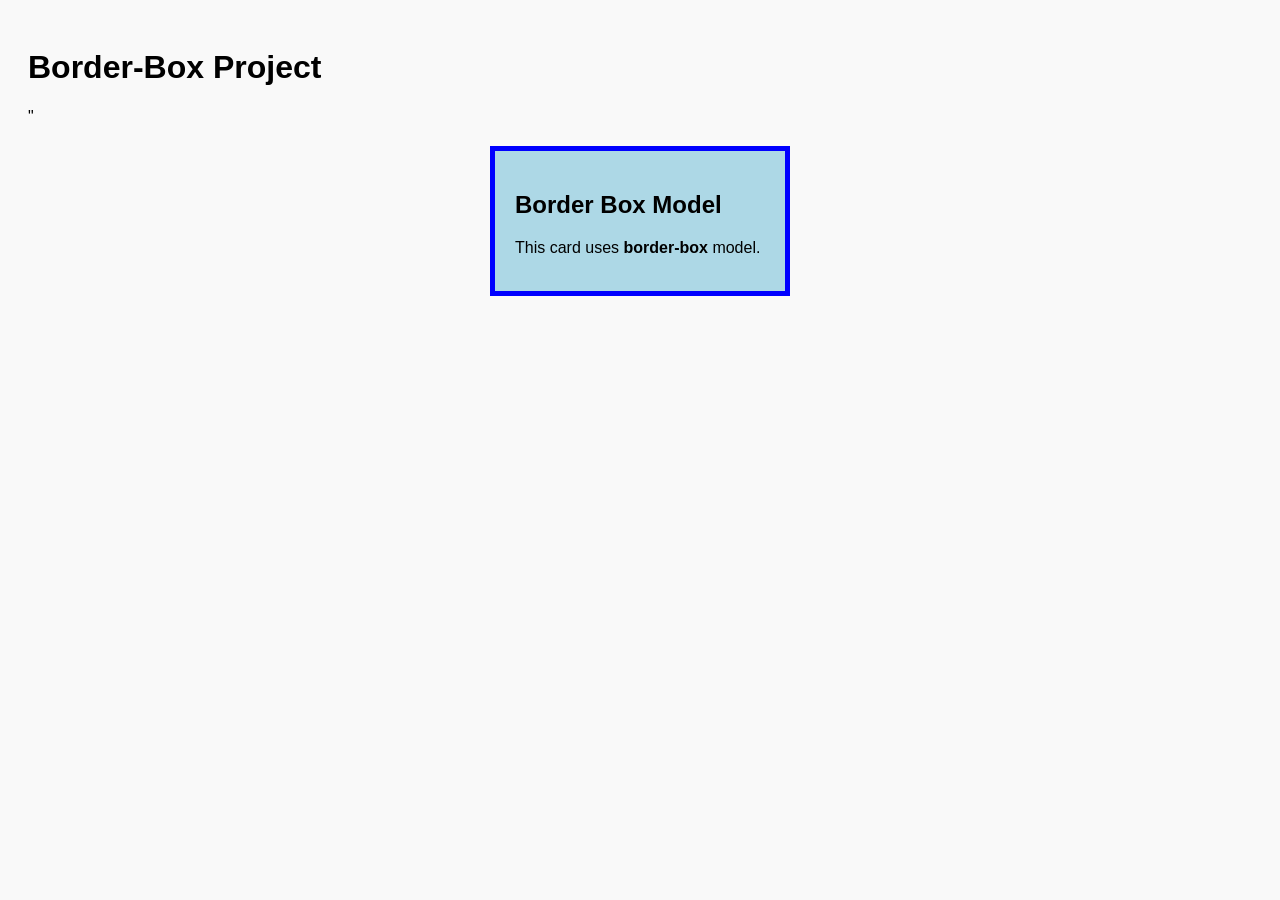
<file: Border-Box Project/index.html>
<!DOCTYPE html>
<html lang="en">
<head>
  <meta charset="UTF-8">
  <title>Border Box Example</title>
  <link rel="stylesheet" href="Style.css"">
</head>
<body>
  <h1>Border-Box Project</h1>"
  <div class="card">
    <h2>Border Box Model</h2>
    <p>This card uses <b>border-box</b> model.</p>
  </div>
</body>
</html>
</file>
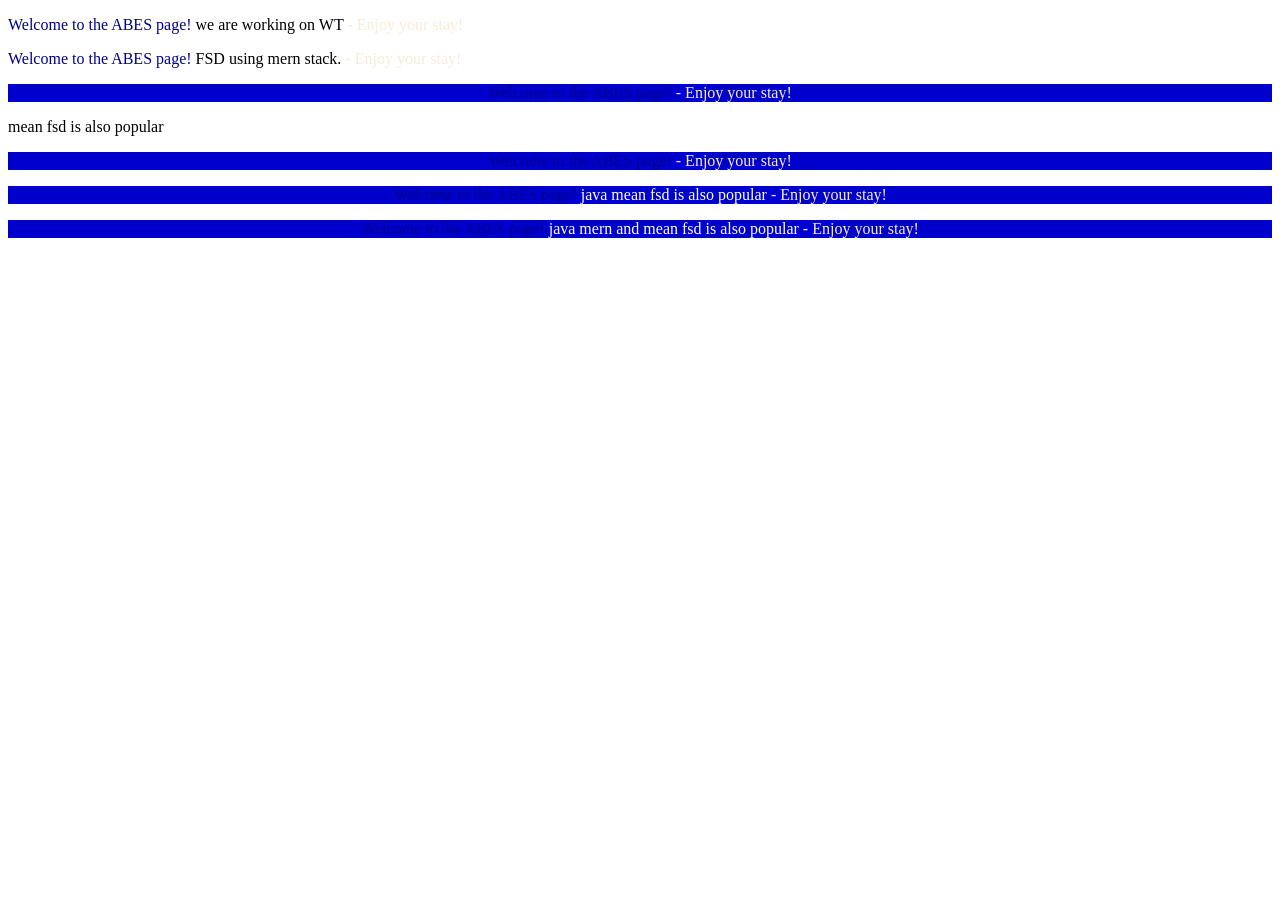
<file: CSS/index.html>
<!DOCTYPE html>
<html lang="en">
<head>
    <meta charset="UTF-8">
    <meta name="viewport" content="width=device-width, initial-scale=1.0">
    <title>Document</title>
    <link rel="stylesheet" href="style.css">
    <style>
        
        h2 {
            color: darkblue;
        }
        </style>
</head>
<body>
    <!-- inline style
    <div style="background-color: aqua;">Hello World</div>
    <div> 
      <h2>  ABES Engineering College </h2> 
        </div>
        <h1>Cse-aiml</h1>
        <p>Lorem ipsum dolor sit amet consectetur adipisicing elit. Magni consequatur sapiente repellat, libero explicabo ipsum, asperiores tempora porro at voluptate molestias tenetur voluptatum cumque hic dolore vitae, nulla corrupti cum!</p>
<p>Lorem ipsum dolor sit amet consectetur adipisicing elit. Quisquam nobis minus sit ipsam obcaecati eum ad odio, maxime consequuntur! Dolorem aliquid deserunt excepturi aut id sequi, laboriosam omnis eos reprehenderit?</p> -->  
<div>
    <p id="p1">
        we are working on WT
    </p>
    <span>
        <P>
            FSD using mern stack.
        </P>
    </span>
</div>    
<p></p>mean fsd is also popular</p>
<p>java mean fsd is also popular</p>
<p>java mern and mean fsd is also popular</p>
</body>
</html>
</file>
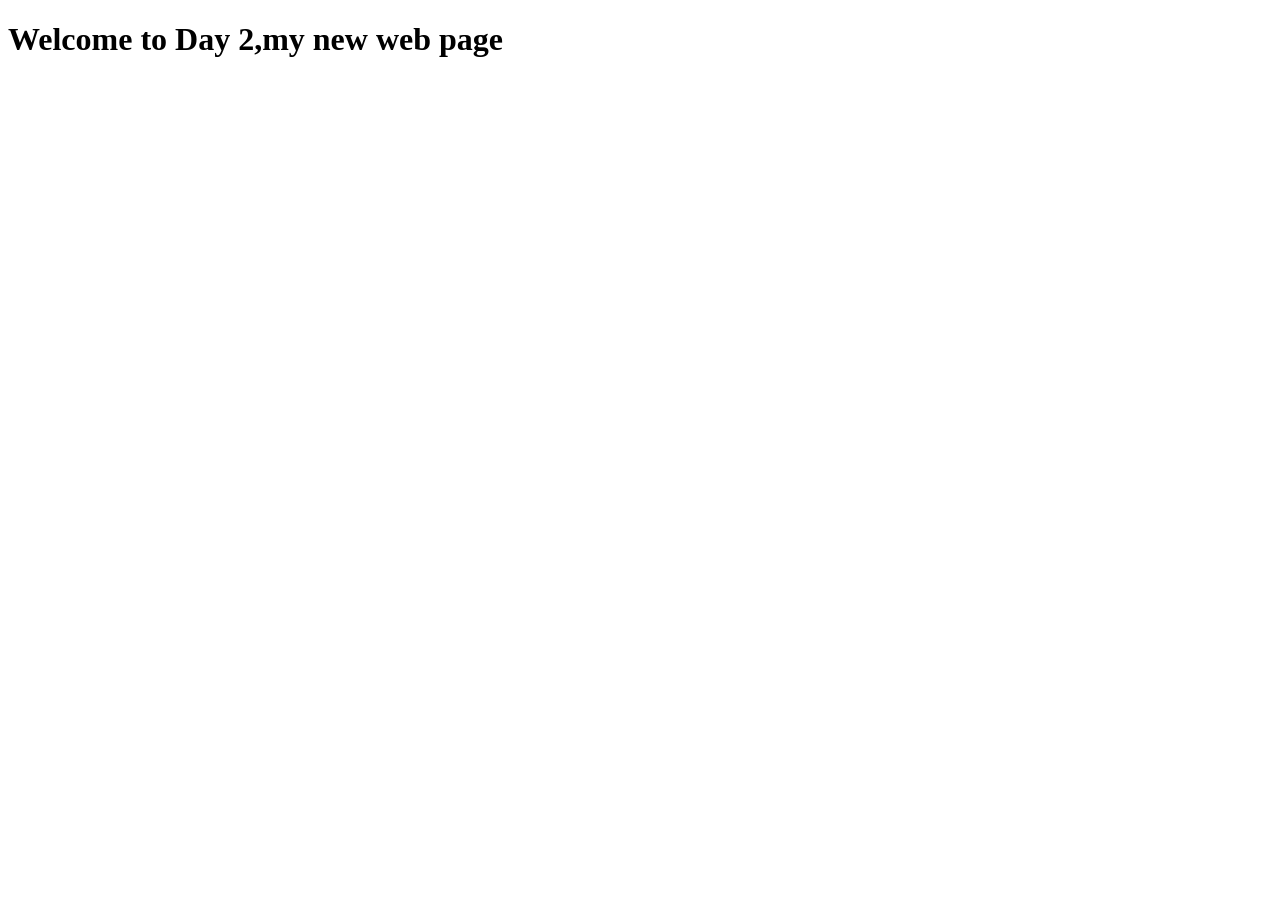
<file: Day_2/index.html>
<!DOCTYPE html>
<html lang="en">
<head>
    <meta charset="UTF-8">
    <meta name="viewport" content="width=device-width, initial-scale=1.0">
    <title>Document</title>
</head>
<body>
    <h1>Welcome to Day 2,my new web page</h1>
</body>
</html>
</file>
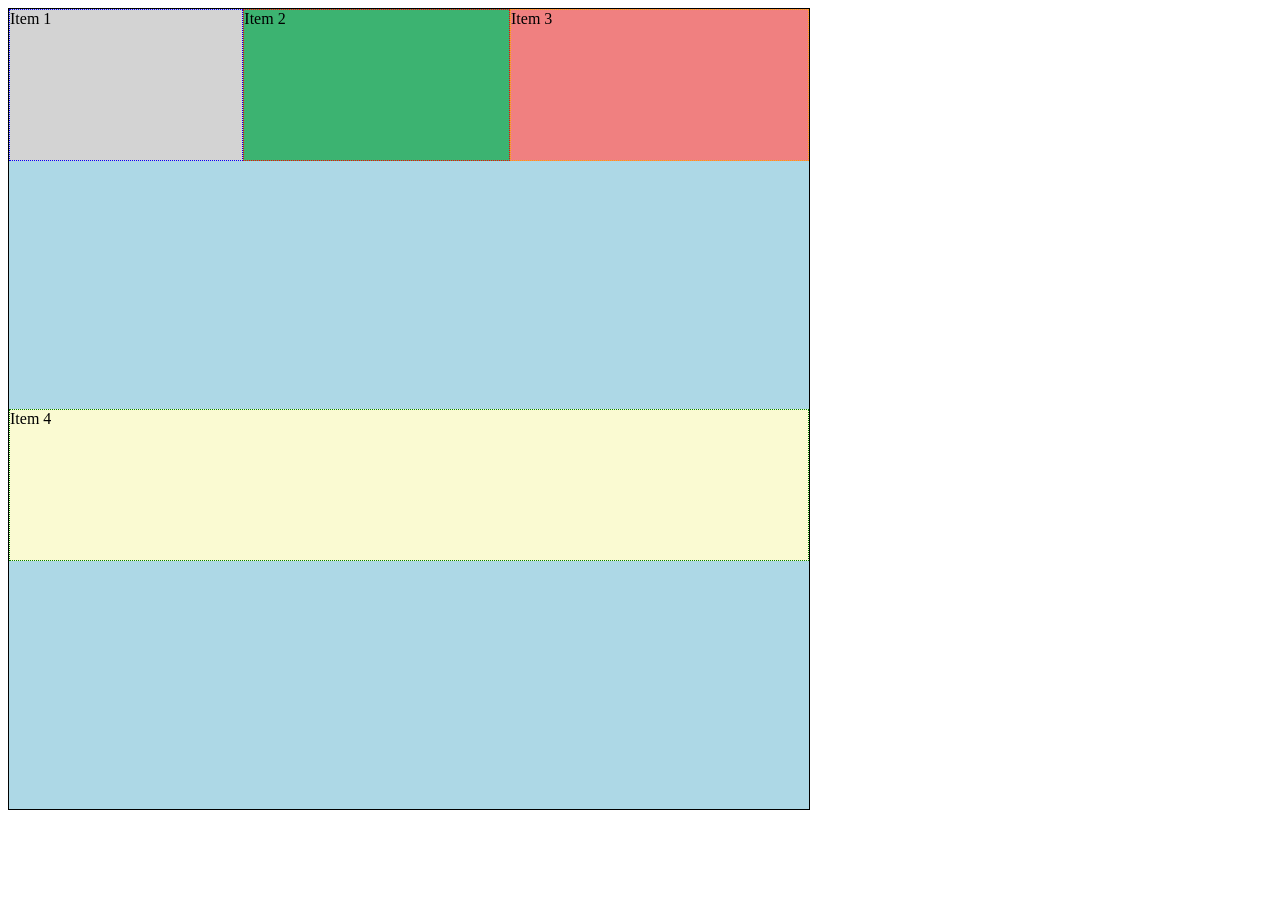
<file: CSS/flex-box/index.html>
<!DOCTYPE html>
<html lang="en">
<head>
    <meta charset="UTF-8">
    <meta name="viewport" content="width=device-width, initial-scale=1.0">
    <link rel="stylesheet" href="Flex.css">
    <title>Document</title>
</head>
<body>
    <div class="container">
        <div class="box1">Item 1</div>
        <div class="box2">Item 2</div>
        <div class="box3">Item 3</div>
        <div class="box4">Item 4</div>

          <!-- <div class="box5">Item 5</div>
        <div class="box6">Item 6</div>
        <div class="box7">Item 7</div>
        <div class="box8">Item 8</div> -->
        </div>
</body>
</html>
</file>
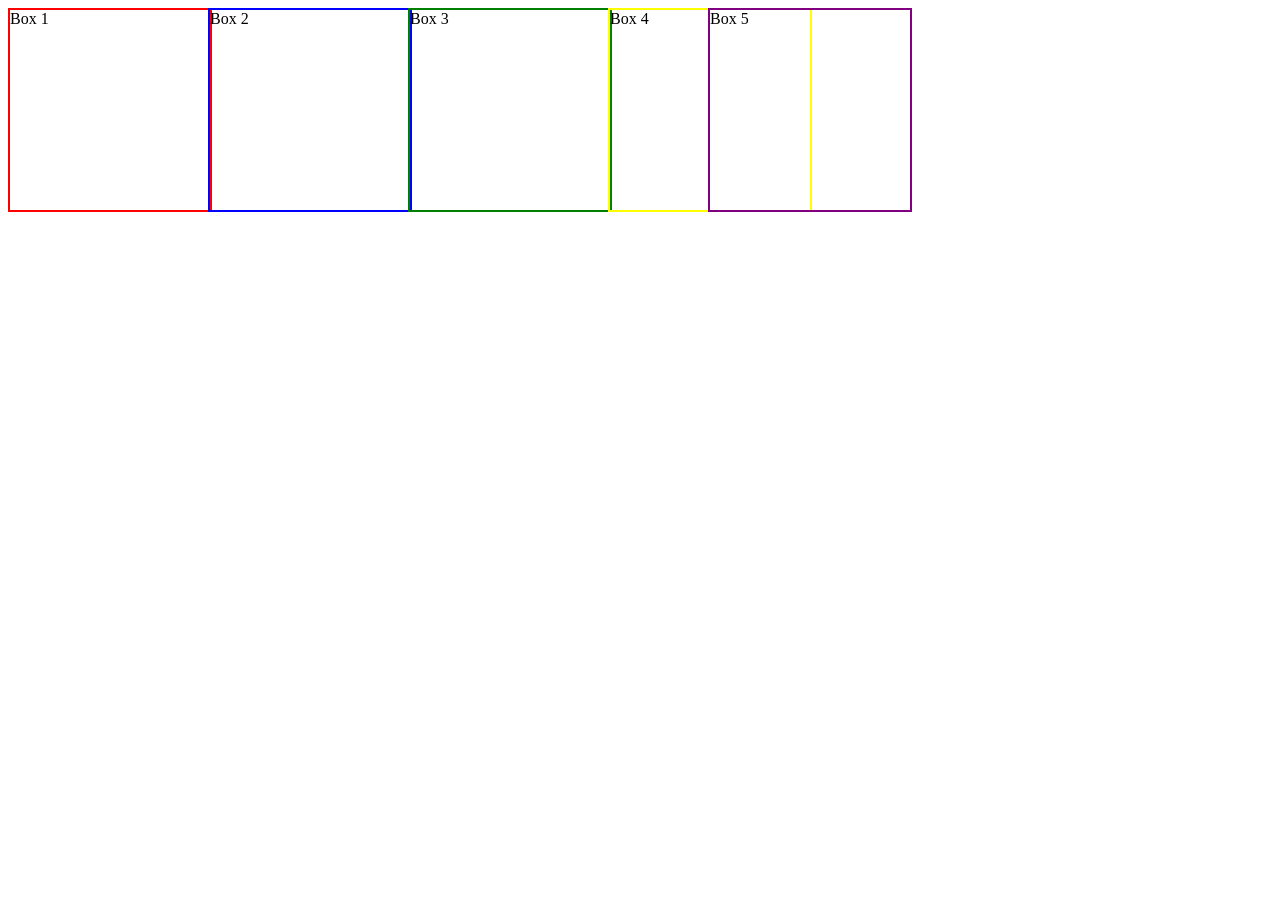
<file: CSS/Grid Template/index.html>
<!DOCTYPE html>
<html lang="en">
<head>
    <meta charset="UTF-8">
    <meta name="viewport" content="width=device-width, initial-scale=1.0">
    <title>Document</title>
    <link rel="stylesheet" href="Grid.css">
</head>
<body>
    <div class="Box">
        <div class="Box1">Box 1</div>
        <div class="Box2">Box 2</div>
        <div class="Box3">Box 3</div>
        <div class="Box4">Box 4</div>
        <div class="Box5">Box 5</div>
    </div>
</body>
</html>
</file>
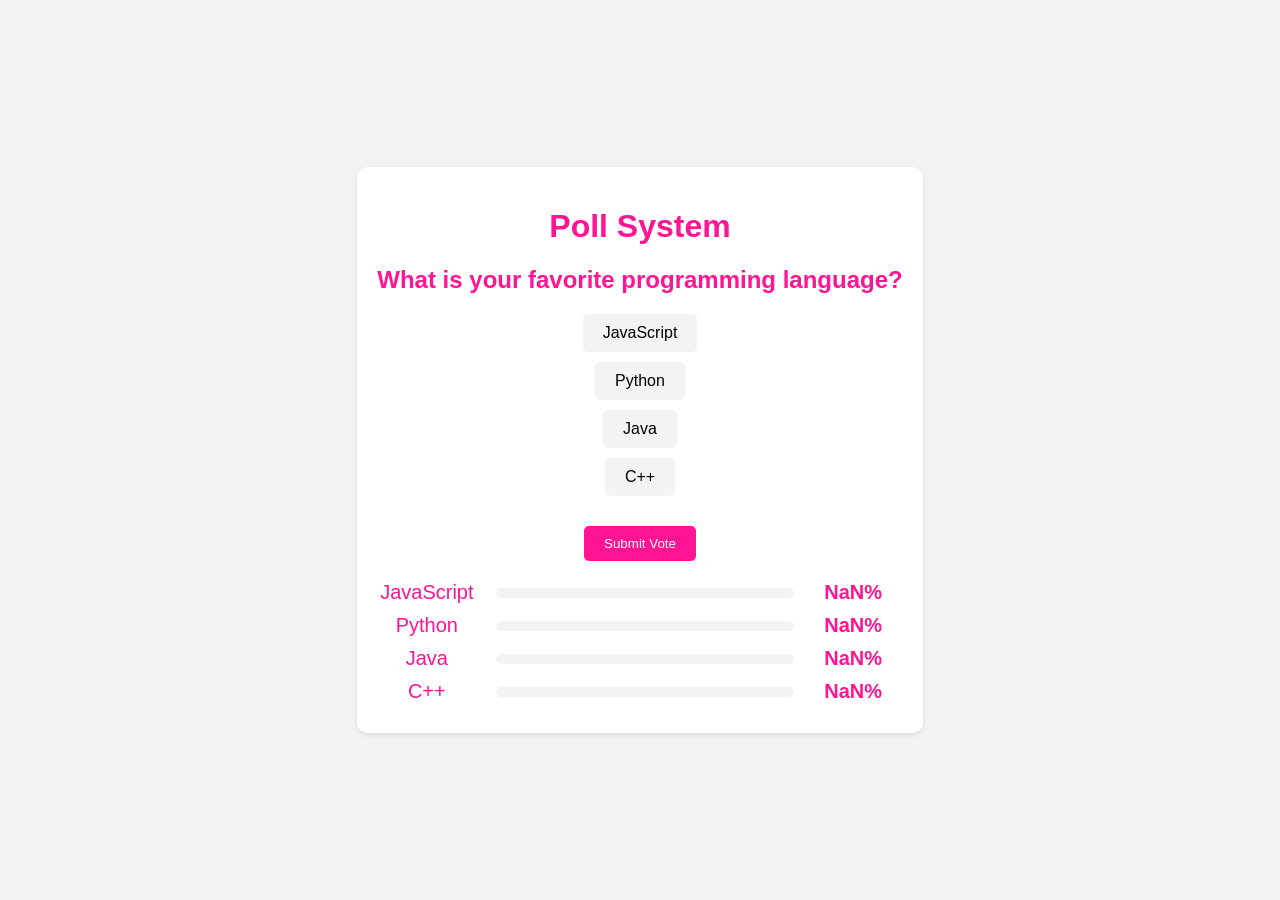
<file: Front End Projects/Poll System Application/index.html>
<!DOCTYPE html>
<html lang="en">
<head>
    <meta charset="UTF-8">
    <meta name="viewport" content="width=device-width, initial-scale=1.0">
    <title>Poll System</title>
    <link rel="stylesheet" href="style.css">
</head>
<body>
    
        <div class="container">
            <h1>Poll System</h1>
            <div class="poll">
                <h2>What is your favorite programming language?</h2>
                <div class="options">
                    <div class="option">
                        <input type="radio" id="option1" name="poll" value="option1">
                        <label for="option1">JavaScript</label>
                    </div>
                    <div class="option">
                        <input type="radio" id="option2" name="poll" value="option2">
                        <label for="option2">Python</label>
                    </div>
                    <div class="option">
                        <input type="radio" id="option3" name="poll" value="option3">
                        <label for="option3">Java</label>
                    </div>
                    <div class="option">
                        <input type="radio" id="option4" name="poll" value="option4">
                        <label for="option4">C++</label>
                    </div>
                </div>
                <button onclick="submitVote()">Submit Vote</button>
                <div id="result"></div>
            </div>
        </div>
       
    <script src="script.js"></script>
</body>
</html>
</file>
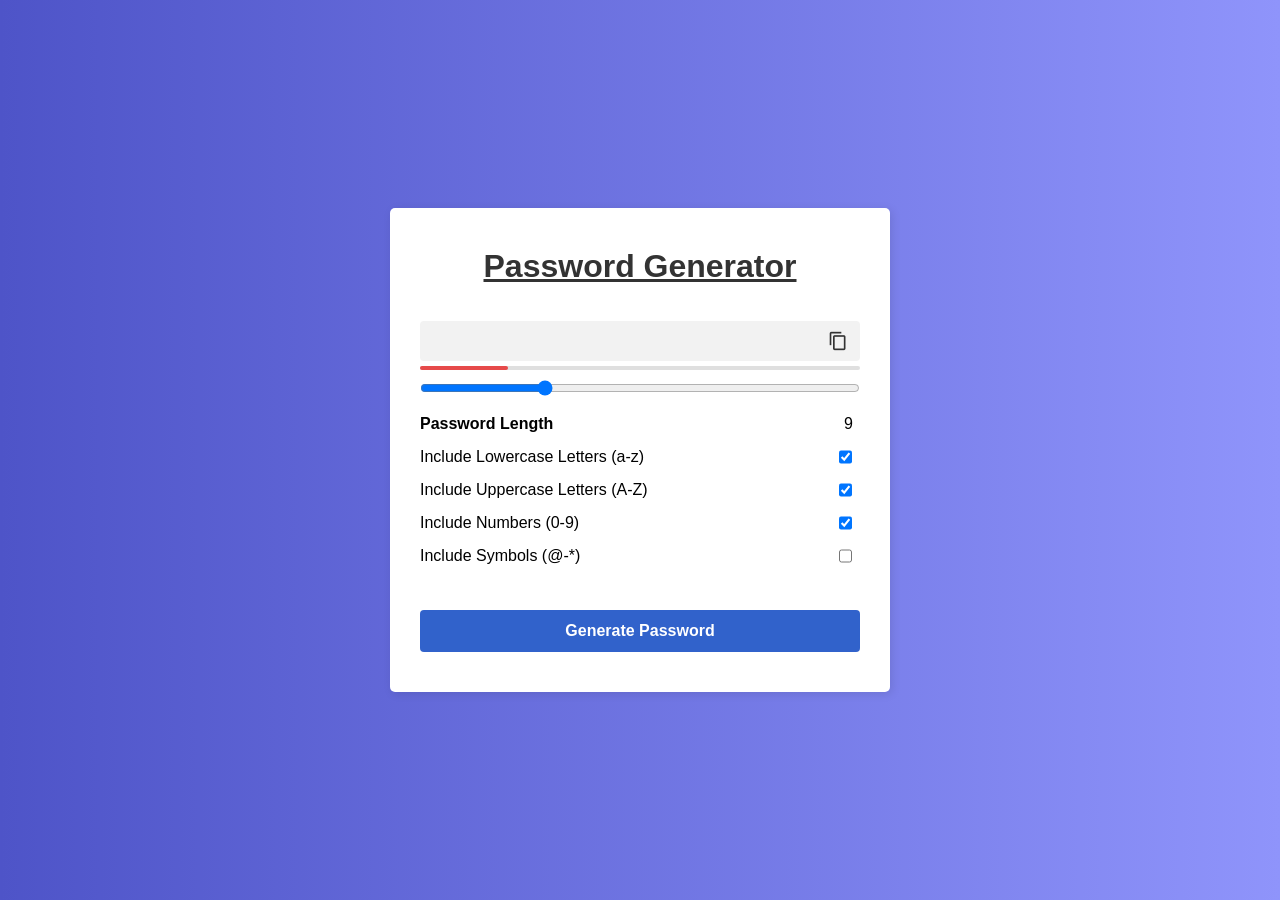
<file: Front End Projects/Random Password generator/index.html>
<!DOCTYPE html>
<html lang="en">
<head>
    <meta charset="UTF-8">
    <meta name="viewport" content="width=device-width, initial-scale=1.0">
    <title>Generate Random Password</title>
    <link rel="stylesheet" href="style.css">
    <link href="https://fonts.googleapis.com/icon?family=Material+Icons"
      rel="stylesheet"/>
</head>
<body>

    <div class="container">
        <h1>Password Generator</h1>
        <div class="inputBox">
            <input type="text" class="passBox" id="passBox" disabled>
            <span class="material-icons" id="copyIcon">content_copy</span>
        </div>
        <div class="pass-indicator" id="passIndicator"></div>

        <input type="range" min="1" max="30" value="9" step="1" id="inputSlider">
        <div class="row">
            <p>Password Length</p>
            <span id="sliderValue"></span>
        </div>

        <div class="row">
            <label for="lowercase">Include Lowercase Letters (a-z)</label>
            <input type="checkbox" name="lowercase" id="lowercase" checked>
        </div>

        <div class="row">
            <label for="uppercase">Include Uppercase Letters (A-Z)</label>
            <input type="checkbox" name="uppercase" id="uppercase" checked>
        </div>

        <div class="row">
            <label for="numbers">Include Numbers (0-9)</label>
            <input type="checkbox" name="numbers" id="numbers" checked>
        </div>

        <div class="row">
            <label for="symbols">Include Symbols (@-*)</label>
            <input type="checkbox" name="symbols" id="symbols">
        </div>

        <button class="genBtn" id="genBtn">Generate Password</button>
    </div>
    <script src="script.js"></script>
</body>
</html>
</file>
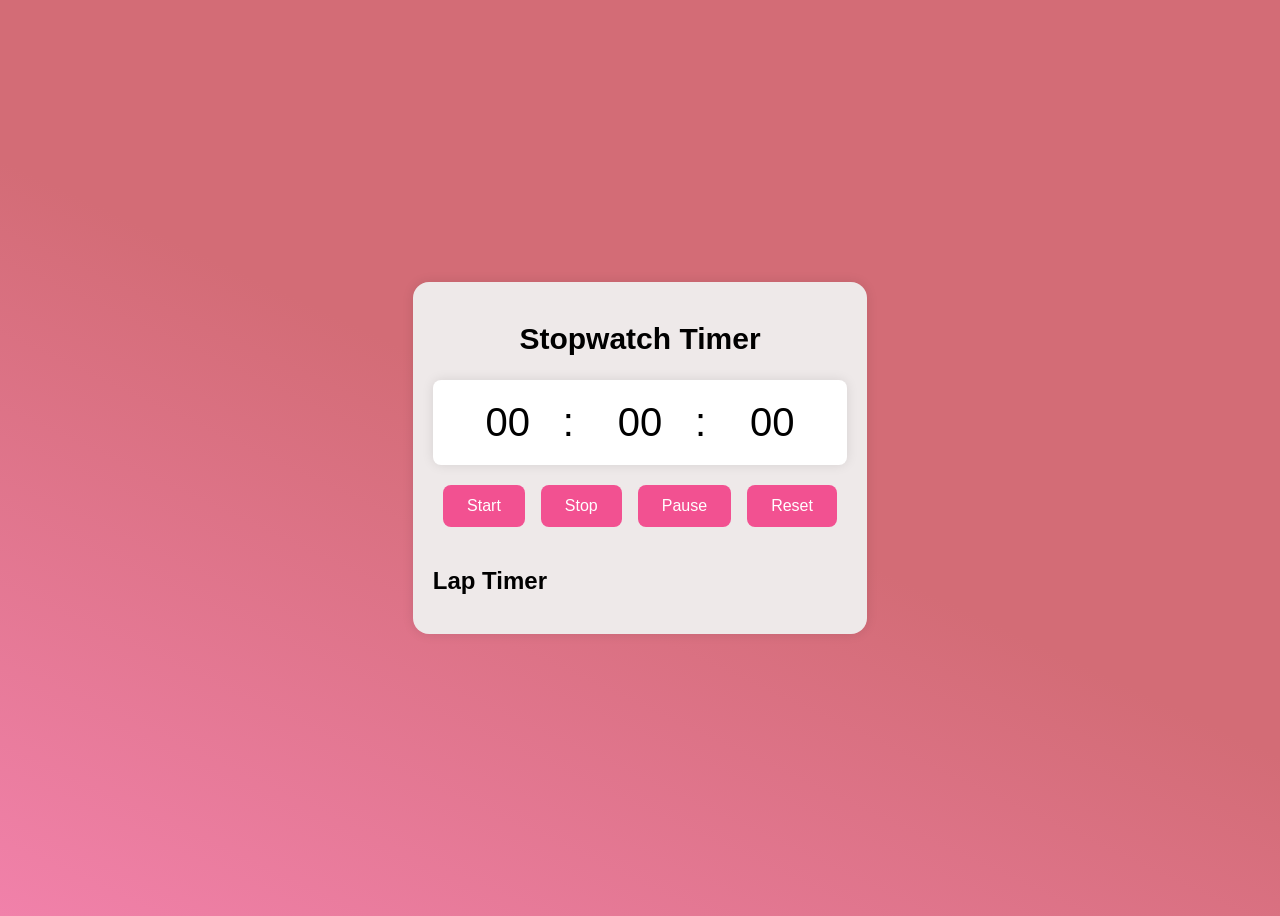
<file: Front End Projects/Stop Watch/index.html>
<!DOCTYPE html>
<html lang="en">
<head>
    <meta charset="UTF-8">
    <meta name="viewport" content="width=device-width, initial-scale=1.0">
    <title>Stopwatch Timer Application</title>
    <link rel="stylesheet" href="style.css">
</head>
<body>

    <div class="container">
        <h1 class="title">Stopwatch Timer</h1>
        <div class="stopwatch">
            <div class="timer">
                <span id="minutes">00</span>:
                <span id="seconds">00</span>:
                <span id="milliseconds">00</span>
            </div>
            <div class="contorls">
                <button id="startBtn">Start</button>
                <button id="stopBtn">Stop</button>
                <button id="pauseBtn">Pause</button>
                <button id="resetBtn">Reset</button>
            </div>
            <div class="laps">
                <h2 class="lap-title">Lap Timer</h2>
                <ul id="laplist"></ul>
            </div>
        </div>
    </div>
    
    <script src="script.js"></script>
</body>
</html>
</file>
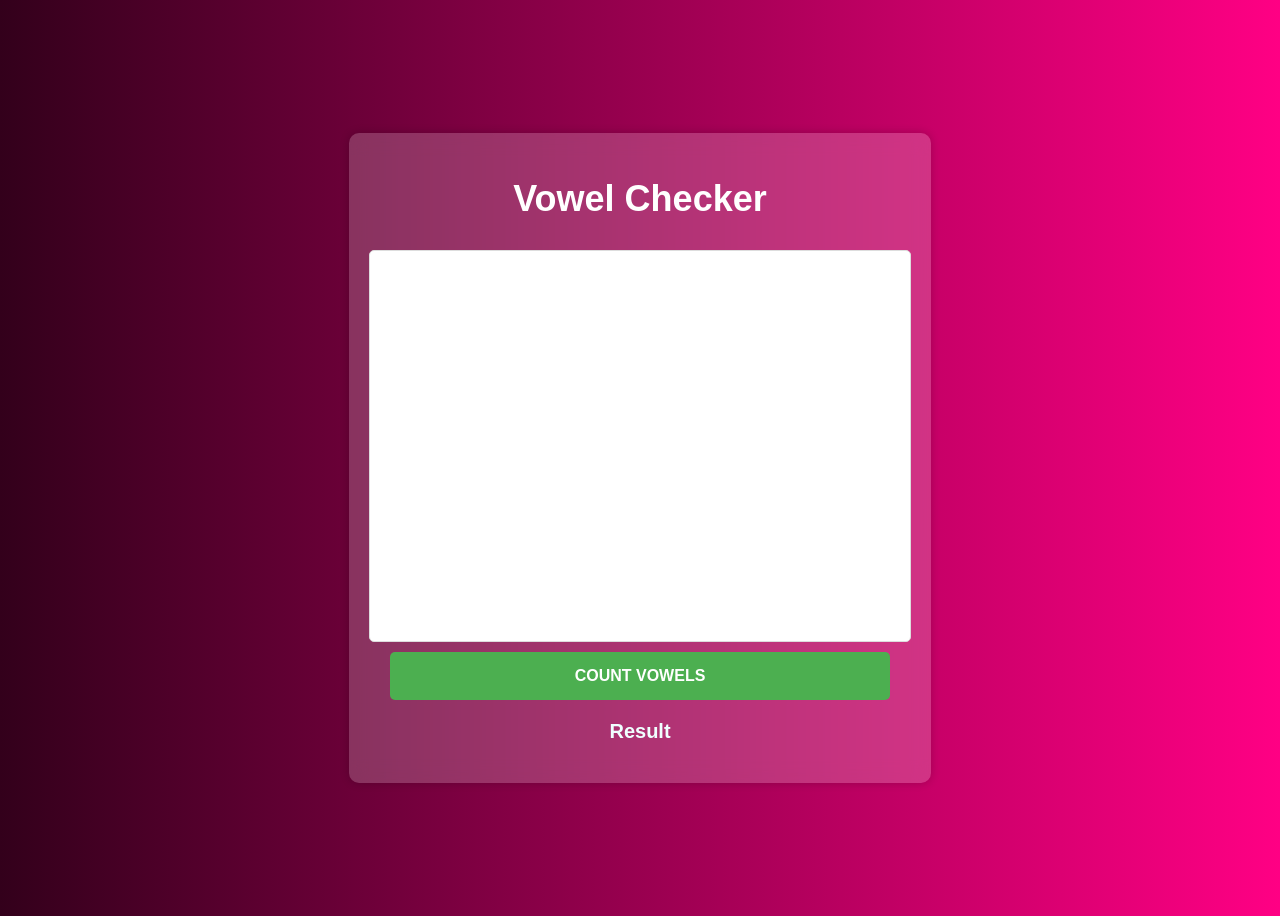
<file: Front End Projects/Vowel Counter/index.html>
<!DOCTYPE html>
<html lang="en">
<head>
    <meta charset="UTF-8">
    <meta name="viewport" content="width=device-width, initial-scale=1.0">
    <title>Vowel Checker Application</title>
    <link rel="stylesheet" href="style.css">
</head>
<body>

    <div class="container">
        <h1>Vowel Checker</h1>
        <textarea id="inputText" placeholder="Enter your text here">
        </textarea>
        <button onclick="checkVowels()">Count Vowels</button>
        <p id="result">Result</p>
    </div>
    
    <script src="scipt.js"></script>
</body>
</html>
</file>
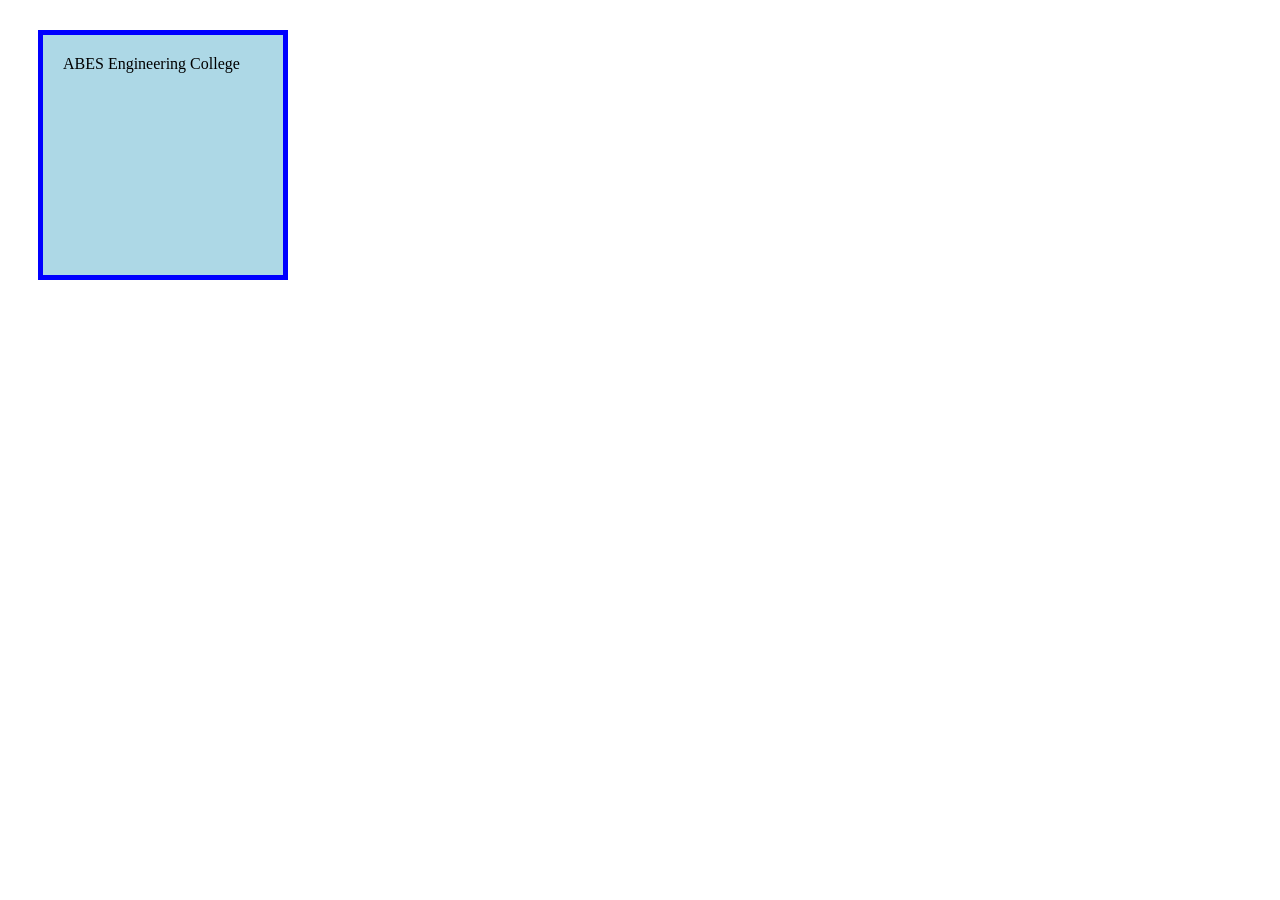
<file: CSS/BoxModel.html>
<!DOCTYPE html>
<html lang="en">
<head>
    <meta charset="UTF-8">
    <meta name="viewport" content="width=\, initial-scale=1.0">
    <title>Document</title>
    <link rel="stylesheet" href="Style.css">
</head>
<body>
    <div class="box">
        ABES Engineering College
        </div>
</body>
</html>
</file>
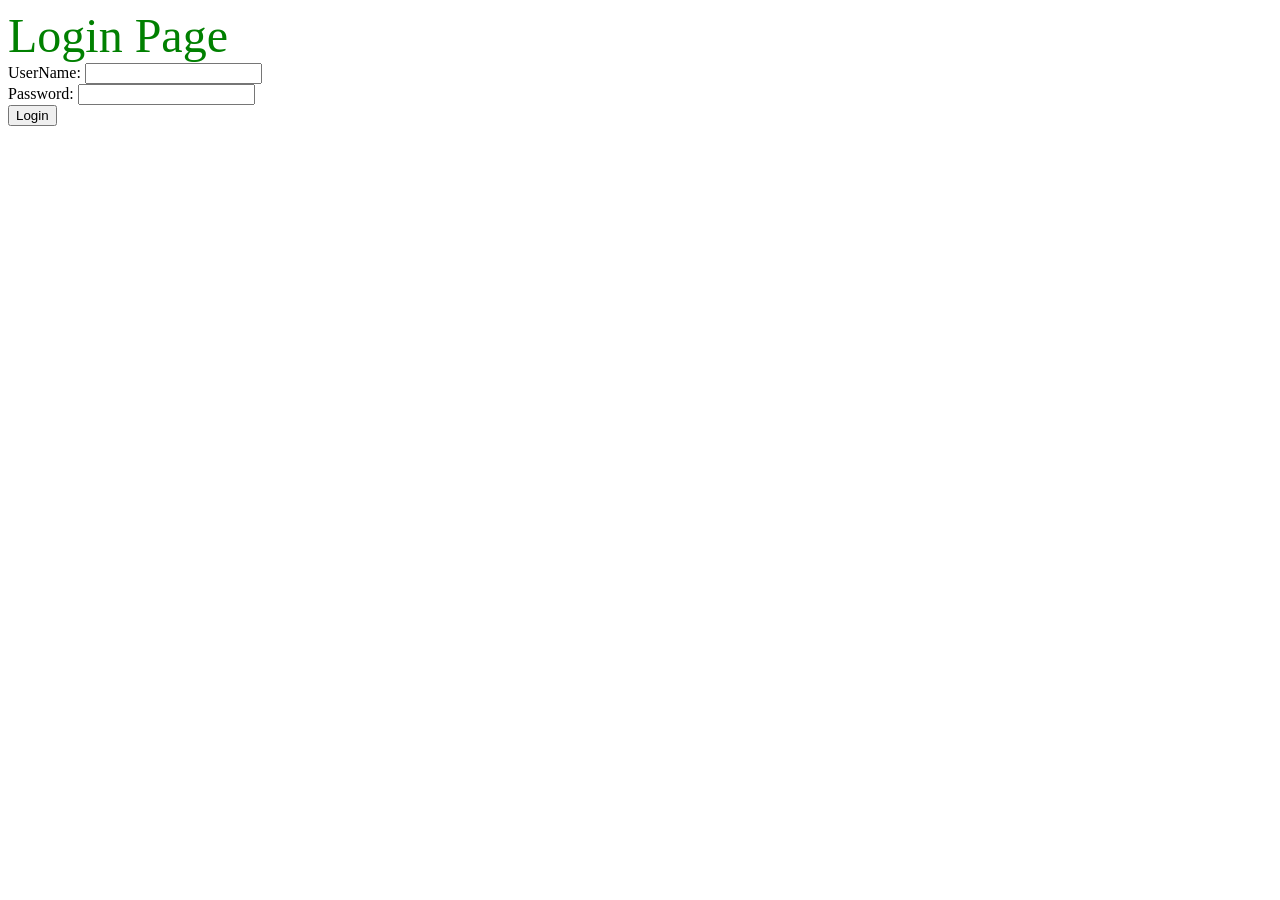
<file: DAY_1_HTML/login.html>
<!DOCTYPE html>
<html lang="en">
<head>
    <meta charset="UTF-8">
    <meta name="viewport" content="width=device-width, initial-scale=1.0">
    <title>Document</title>
</head>
<body>
    <font size="10" color="green">Login Page</font>
    <br>
    <form>
        <label>UserName:</label>
        <input type="text" name="username">
        <br>
        <label>Password:</label>
        <input type="password" name="password">
        <br>
        <input type="submit" value="Login">

    </form>
</body>
</html>
</file>
<file: Border-Box Project/Style.css>
body {
  font-family: Arial, sans-serif;
  background: #f9f9f9;
  padding: 20px;
}

.card {
  width: 300px;
  height: 150px;
  background: lightblue;
  padding: 20px;
  border: 5px solid blue;
  margin: 20px auto;
  box-sizing: border-box; /* important */
}
</file>
<file: CSS/style.css>
/* 
    background-color: lightpink;
}
h1{
    background-color: blueviolet;
}
p {
  text-align: center;
  background-color: lightgray;
  color: red;
} */ 

/* #p1{
    background-color: lightblue;
    text-align: center;
    color: darkblue;
}
#p2{
    background-color: lightgreen;
    text-align: center;
    color: darkgreen;
} */
/* .paragraph {
    text-align: center;
    color: darkred;
    background-color: lightyellow;
} */
/* div.p{
background-color: mediumblue;
    text-align: center;
    color: white;
}
div>p{
background-color: mediumblue;
    text-align: center;
    color: white;
}
div+p{
background-color: mediumblue;
    text-align: center;
    color: white;
} */
div~p{
background-color: mediumblue;
    text-align: center;
    color: white;
}
/* p:hover{
    background-color: lightcoral;
    color: white;
    font-size: 30px;

} */

p::before{
    content: "Welcome to the ABES page! ";
    color: darkblue;
}
p::after{
    content: " - Enjoy your stay!";
    color: antiquewhite;
    font-family: Georgia, 'Times New Roman', Times, serif;
}
p::selection{
    background-color: rgb(123, 123, 33);
    color: black;
    font-weight: bold;
}
</file>
<file: CSS/flex-box/Flex.css>
.container{
    display: flex;
    border: 1px solid black;
    height: 800px;
    width: 800px;
    background-color: lightblue;
    flex-direction: row row-reverse;
    flex-wrap: wrap;
    justify-content: space-between;
}
.box1{
    height: 150px;
width: 200px;
border: 1px dotted blue;
background-color: lightgrey;
flex-grow: 1;

}   
.box2{
    height: 150px;
width: 200px;
border: 1px dotted red;
background-color: mediumseagreen;
flex-grow: 2;
}               

.box3{
    height: 150px;
width: 200px;
border: 1px dotted orange;
background-color: lightcoral;
flex-grow: 3;
}
.box4{
    height: 150px;
width: 200px;
border: 1px dotted green;
background-color: lightgoldenrodyellow;
flex-grow: 4;
}
.box5{
    height: 150px;
width: 200px;
border: 1px dotted blue;
background-color: lightgrey;
flex-grow: 1;

}   
.box6{
    height: 150px;
width: 200px;
border: 1px dotted red;
background-color: mediumseagreen;
flex-grow: 2;
}               

.box7{
    height: 150px;
width: 200px;
border: 1px dotted orange;
background-color: lightcoral;
flex-grow: 3;
}
.box8{
    height: 150px;
width: 200px;
border: 1px dotted green;
background-color: lightgoldenrodyellow;
flex-grow: 4;
}
</file>
<file: CSS/Grid Template/Grid.css>
.Box{
display: grid;
grid-template-columns: 200px 200px 200px 100px  100px;
height: 600px;
width: 800px
border: 2px solid black;
}
.Box1{
height: 200px;
width: 200px;
border: 2px solid red;
}
.Box2{
height: 200px;
width: 200px;   
border: 2px solid blue;
}           
.Box3{
height: 200px;
width: 200px;   
border: 2px solid green;
}
.Box4{
height: 200px;
width: 200px;
border: 2px solid yellow;
}
.Box5{
height: 200px;
width: 200px;
border: 2px solid purple;

}
</file>
<file: Front End Projects/Poll System Application/style.css>
body{
    background-color: #f3f3f3;
    font-family: Arial, sans-serif;
    margin: 0;
    padding: 0;
    display: flex;
    justify-content: center;
    align-items: center;
    height: 100vh;
}

.container{
    background-color: #fff;
    padding: 20px;
    border-radius: 10px;
    box-shadow:  0 2px 5px rgba(0, 0, 0, 0.1);
    text-align: center;
    animation: cardAnimation 1s ease-in-out ;
}

@keyframes cardAnimation {
    0%{
        transform: scale(0);
        opacity: 0;
    }
    100%{
        transform: scale(1);
        opacity: 1;
    }
    
}

h1{
    color: #ff1493;
    font-size: 32px;
    opacity: 1;    
}

.poll{
    margin-top: 20px;
}

h2{
    color: #ff1493;
    font-size: 24px;
    margin-bottom: 20px;
}

.options{
    display: flex;
    flex-direction: column;
    align-items: center;
}

.option{
   margin-bottom: 10px;     
}

input[type="radio"]{
    display: none;
}

label{
    display: inline-block;
    background-color: #f3f3f3;
    padding: 10px 20px;
    border-radius: 5px;
    cursor: pointer;
    transition: background-color 0.3s;

}

.option{
    color: black;

}
.option:hover{
   background-color: #ff1493;
  
}

.option input[type="radio"]:checked + label{
    background-color: #ff1493;
    color: #fff;
}

button{
    background-color: #ff1493;
    color: #fff;
    padding: 10px 20px;
    border: none;
    margin-top: 20px;
    border-radius: 5px;
    cursor: pointer;
    transition: background-color 0.3s;
}

button:hover{
    background-color: #ff0055;
}

#result{
    margin-top: 20px;
    font-size: 20px;
    color: #ff1493;
    display: flex;
    flex-direction: column;
    align-items: center;
}

.option-result{
    display: flex;
    align-items: center;
    margin-bottom: 10px;
    width: 100%;
}

.option-text{
    flex: 1;
}

.bar-container{
    flex: 3;
    background-color: #f3f3f3;
    height: 10px;
    margin-left: 20px;
    border-radius: 5px;
    overflow: hidden;

}

.bar{

    height: 100%;
    background-color: #ff1493;
    width: 0;
    transition: width 0.5s ease-in-out;

}

.percentage{
    flex: 1;
    margin-left: 10px;
    font-weight: bold;
    color: #ff1493;
}
</file>
<file: Front End Projects/Random Password generator/style.css>
*{
    margin: 0;
    padding: 0;
    box-sizing: border-box;
    font-family: Arial,  sans-serif;
}

body{
    display: flex;
    justify-content: center;
    align-items: center;
    min-height: 100vh;
    background: linear-gradient(to right,#4e54c8,#8f94fb);
}

.container{
    max-width: 500px;
    width: 100%;
    border-radius: 5px;
    padding: 40px 30px;
    background-color: #ffffff;
    box-shadow: 2px 2px 10px rgba(0, 0, 0, 0.1);
}

.container h1{
    font-weight: bold;
    margin-bottom: 36px;
    text-align: center;
    color: #333;
    text-decoration: underline;
}

.inputBox{
    position: relative;
    margin-bottom: 5px;
}
.inputBox span{
    position: absolute;
    top: 50%;
    right: 12px;
    transform: translateY(-50%);
    color: #333;
    font-size: 20px;
    cursor: pointer;
}

.passBox{
    width: 100%;
    height: 40px;
    padding: 8px;
    border: none;
    border-radius: 4px;
    font-size: 16px;
    font-weight: 700;
    background-color: #f2f2f2;
    color: #333;
    outline: none;
}

.row{
    display: flex;
    justify-content: space-between;
    margin-bottom: 15px;
    margin-top: 15px;
}
.row p,
.row label{
    flex-basis: 60%;
    font-size: 16px;
    font-weight: 500;
    color: #000;
}

.row p{
    font-weight: 700;
}

.row input[type="checkbox"]{
    margin-right: 8px;
}

.genBtn{
    width: 100%;
    padding: 12px 0px;
    border: none;
    border-radius: 4px;
    font-size: 16px;
    font-weight: bold;
    color: #fff;
    background-color: #3162cb;
    cursor: pointer;
    margin-top: 30px;
}

.genBtn:hover{
    background-color: #1d1e20;
}

input[type="range"]{
    width: 100%;
    margin-top: 10px;
}

#sliderValue{
    margin-right: 7px;
}

.pass-indicator{
    width: 100%;
    height: 4px;
    position: relative;
    background:#dfdfdf;
    border-radius: 25px;
}

.pass-indicator::before{
    position: absolute;
    content: "";
    height: 100%;
    width: 50%;
    border-radius: inherit;
    transition: width 0.3s ease;

}

.pass-indicator.weak::before{
    width: 20%;
    background-color: #e64a4a;
}

.pass-indicator.medium::before{
    width: 50%;
    background-color: #f1c80b;
}

.pass-indicator.strong::before{
    width: 100%;
    background-color: #4285f4;
}
</file>
<file: Front End Projects/Stop Watch/style.css>
body{
    background: linear-gradient(25deg,#f181aa,#d36c76 50%);
    display: flex;
    justify-content: center;
    align-items: center;
    min-height: 100vh;
    font-family: sans-serif;
}

.container{
    background-color: #eee9e9;
    border-radius: 16px;
    padding: 20px;
    box-shadow: 0 0 12px rgba(0, 0, 0, 0.1);
    display: flex;
    flex-direction: column;
    align-items: center;
}

.title{
    font-size: 30px;
    margin-bottom: 1.5rem;
}

.stopwatch{
    display: flex;
    flex-direction: column;
    align-items: center;
    gap: 20px;
}

.timer{
    font-size: 40px;
    background-color: #ffffff;
    padding: 20px;
    border-radius: 8px;
    box-shadow: 0 0 12px rgba(0, 0, 0, 0.1);
    animation: pulse 1.5s infinite alternate;
}

@keyframes pulse {
    from{
        transform: scale(1);
    }
    
    to{
        transform: scale(1.05);
    }
}

.timer span{
    width: 110px;
    display: inline-block;
    text-align: center;
}

.contorls{
    display: flex;
    gap: 1rem;
}

button{
    padding: 0.75rem 1.5rem;
    font-size: 1rem;
    background-color: #f25191;
    color: #ffffff;
    border: none;
    border-radius: 8px;
    cursor: pointer;
    transition:   background-color 0.3s ease-in-out;
}

button:hover{
    background-color: #d72a76;
}

.lap-title{
    font-size: 1.5rem;
}

.laps{
    width: 100%;
}

ul{
    list-style-type: none;
    padding: 0;
    margin: 0;
    overflow-y: auto;
    max-height: 200px;
    background-color: #ffffff;
    border-radius: 8px;
    box-shadow: 0 0 12px rgba(0, 0, 0, 0.1);
}

li{
    padding: 1rem;
    border-bottom: 1px solid #e0e0e0;
}

li:last-child{
    border-bottom: none;
}

li span{
    font-weight: 700;
}
</file>
<file: Front End Projects/Vowel Counter/style.css>
body{
    font-family: sans-serif;
    display: flex;
    justify-content: center;
    align-items: center;
    height: 100vh;
    background: linear-gradient(to right, #33001b, #ff0084);
}

.container{
    background-color: rgba(255, 255, 255, 0.2);
    backdrop-filter: blur(10px);
    box-shadow: 0px 0px 10px rgba(0, 0, 0, 0.2);
    border-radius: 10px;
    padding: 20px;
    display: flex;
    flex-direction: column;
    align-items: center;
    animation: neonGlow 1s infinite alternate;
}

@keyframes neonGlow {
    from{
        box-shadow: 0px 0px 10px rgba(0, 0, 0, 0.2);

    }
    to{
        box-shadow: 0px 0px 20px #e61380,
        0px 0px 30px #ce1c78,
        0px 0px 40px #ff0084;
    }
    
}

h1{
    color: #ffffff;
    font-size: 36px;
    margin-bottom: 20px;
}

textarea{
    width: 500px;
    height: 350px;
    margin: 10px auto;
    display: block;
    font-size: 24px;
    padding: 20px;
    color: rgb(0, 0, 0);
    border: 1px solid #dddddd;
    border-radius: 5px;
    resize: none;
    animation: slideIn 1s ease; 

}

@keyframes slideIn {
    from{
        opacity: 0;
        transform: translateY(-20px);
    }
    to{
        opacity: 1;
        transform: translateY(0);
    }
    
}

button{
    padding: 15px 30px;
    background-color: #4caf50;
    width: 500px;
    color: #fff;
    border: none;
    border-radius: 5px;
    font-size: 16px;
    font-weight: bold;
    text-transform: uppercase;
    cursor: pointer;
    transition: background-color 0.3s ease;
}

button:hover{
    background-color: #33022b;
}

#result{
    font-size: 20px;
    margin-top: 20px;
    color: azure;
    font-weight: bold;
    animation: neonGlow 1s infinite alternate;
}
</file>
<file: CSS/Style.css>
.box{
    width: 200px;
    height: 200px;
    background-color: lightblue;
    border: 5px solid blue;
    padding: 20px;
    margin: 30px ;
    box-sizing: content-box; /* Ensures padding and border are included in the total width and height */
}
</file>
